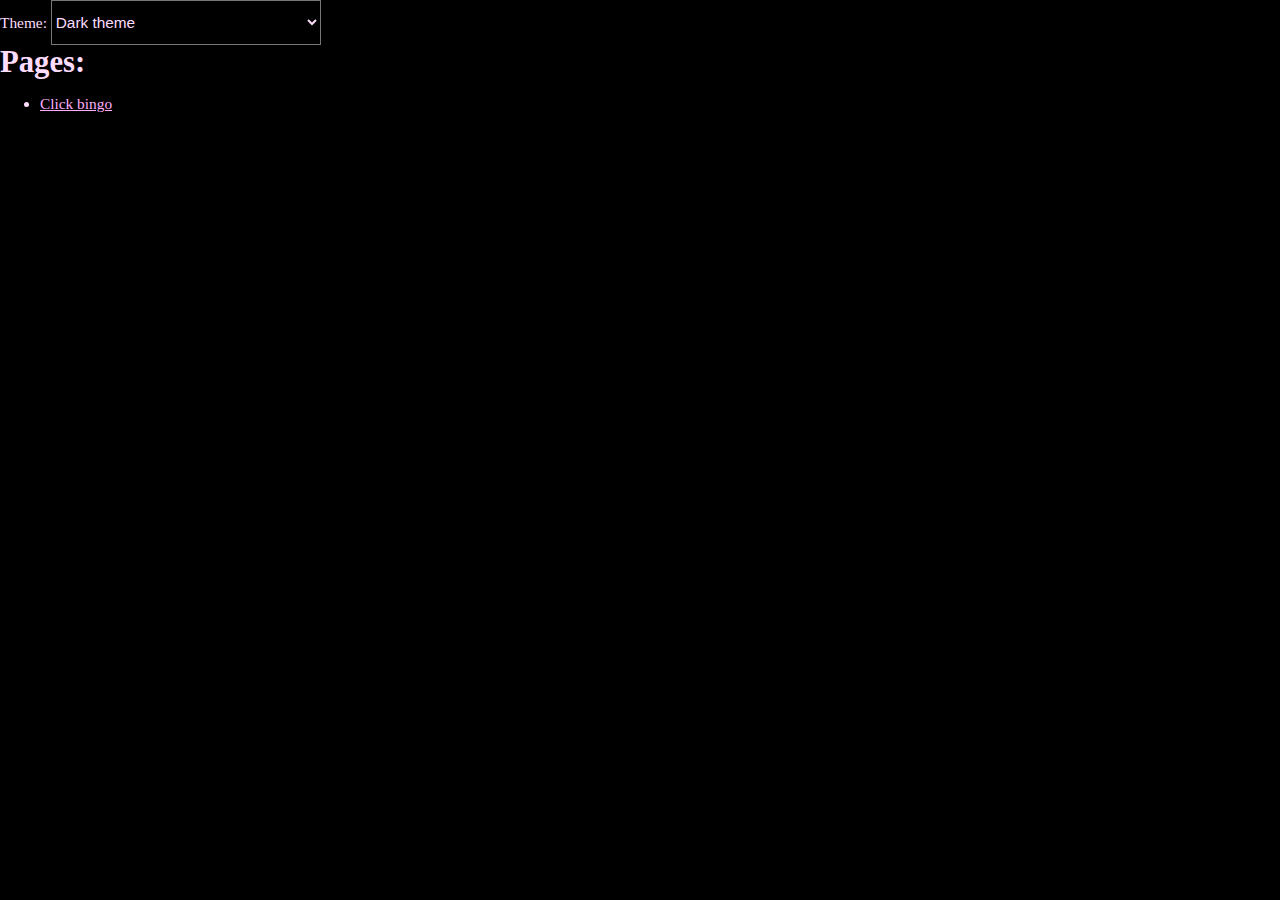
<file: index.html>
<!DOCTYPE html>
<html>
    <head>
        <script src="main_script.js"></script>
    </head>
<body>

    <label for="theme_select">Theme:</label>
    <select name="themes" id="theme_select" onchange="onThemeChange()">
        <option value="dark">Dark theme</option>
        <option value="light">Light theme</option>
        <option value="night">Night theme</option>
    </select>
    <h1>Pages:</h1>
    <ul>
        <li><a href="The Click/Click Bingo/bingo.html">Click bingo</a></li>
    </ul>

</body>
</html>
</file>
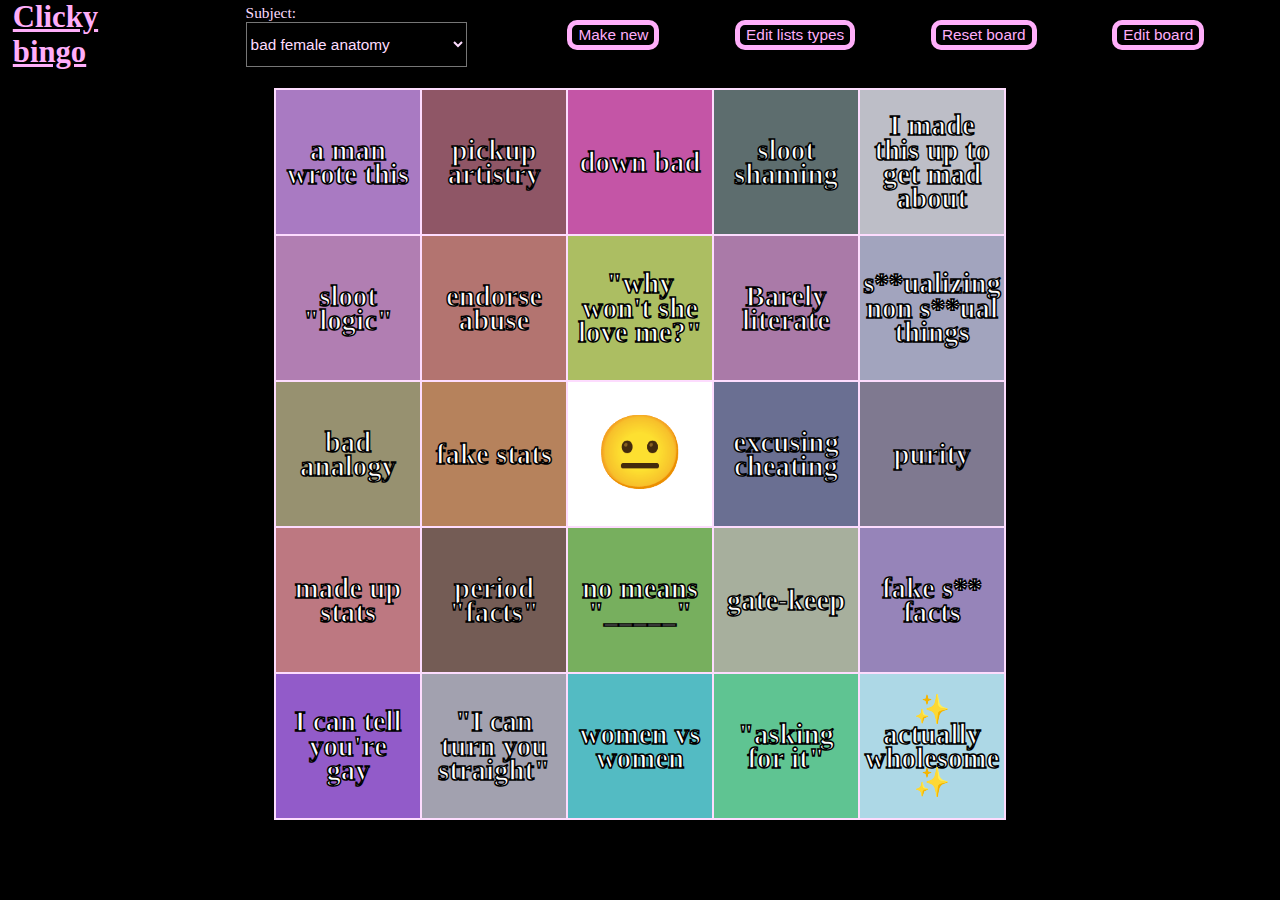
<file: The Click/Click Bingo/bingo.html>
<!DOCTYPE html>
<html>
    <head>
        <title>Clicky bingo</title>
        <link rel="icon" href="../Imgs/ico.png" type="image/x-icon">

        <script src="../../main_script.js"></script>

        <script src="../../Effects/Confetti/confetti.js"></script>
        <link rel="stylesheet" href="../../Effects/Confetti/confetti.css">

        <script src="bingo_values.js"></script>
        <script src="bingo.js"></script>
        <link rel="stylesheet" href="bingo.css">

        <script src="../../Effects/Pets/demon.js"></script>
    </head>
    <body>

        <div class="Header">
            <div class="Title">
                <a href="../../index.html"><h1>Clicky bingo</h1></a>
            </div>
            <div class="Items">
                <div>
                    <label for="bingo_type">Subject:</label>
                    <select name="type" id="bingo_type">
                    </select>
                </div>
                <button onclick="makeNewBoard()" id="remake_button">Make new</button>
                <button onclick="editTableTypeElements()" id="edit_list_button">Edit lists types</button>
                <button onclick="resetCurrentBoard()">Reset board</button>
                <button onclick="editBoard()" id="edit_button">Edit board</button>
                <button onclick="saveBoard()" id="save_button" hidden>Save board</button>
            </div>
        </div>
        <br/>

        <bingo></bingo>

        <confetti_body>
            <confetti style="top: 100%; left: 0;" dirx="-3" diry="-2" spread="25"></confetti> 
            <confetti style="top: 100%; left: 100%;" dirx="-3" diry="2" spread="25"></confetti> 
        </confetti_body>
    </body>
</html>
</file>
<file: Effects/Confetti/confetti.css>
.ConfettiBody{
    position: fixed;
    padding: 0;
    margin: 0;
    top: 0;
    left: 0;
    height: 100%;
    width: 100%;
    overflow: hidden;
    pointer-events: none;
}
.Confetti{
    position: absolute;
}

.Confetti div{
    position: absolute;
    height: 1.5vh;
    width: 3vh;
}
</file>
<file: The Click/Click Bingo/bingo.css>
body{
    height: 100vh;
    width: 100vw;
    padding: 0;
    margin: 0;
}
.ClickBingo{
    width: 100%;
    max-width: 100vw;
    display: flex;
    flex-flow: column;
    align-items: center;
}
.ClickBingo table{
    height: min(80vh, 95vw);
    width: min(80vh, 95vw);
    /*padding: 0 0 0 calc(100vw / 2 - 25vh / 2 - 20px);*/
    border-spacing: 0px;
    align-items: center;
    flex: 0 1 auto;
    flex-flow: column;
    align-items: center;
    border: 1px solid;
}
.ClickBingo table tbody{
    height: 100%;
    width: 100%;
}

.ClickBingo table tr{
    padding: 0;
    margin: 0;
}

.ClickBingo table tr td{
    border: 1px solid;
    margin: 0;
    padding: 10px;
    background-size: 100% 100%; 
    background-repeat: no-repeat;
    background-position: center center;
}

.ClickBingo table tr td div{
    aspect-ratio: 1 / 1;
    height: calc(min(80vh, 95vw) / 5 - 20px);
    width: calc(min(80vh, 95vw) / 5 - 20px);
    -webkit-user-select: none; /* Safari */        
    -moz-user-select: none; /* Firefox */
    -ms-user-select: none; /* IE10+/Edge */
    user-select: none; /* Standard */
    display: flex;
    justify-content: center;
    align-items: center;
}

.ClickBingo table tr td div ul{
    list-style-type: none;
    padding: 0;
    margin: 0;
    display: flex;
    justify-content: center;
    align-items: center;
}

.ClickBingo table tr td div ul li{
    position: absolute;
}

.ClickBingo table tr td div ul li div{
    aspect-ratio: 1 / 1;
    display: flex;
    justify-content: center;
    align-items: center;
    font-size: calc(min(80vh, 95vw) / 25);
    text-align: center;
    -webkit-text-stroke: calc(min(80vh, 95vw) / 500) rgb(0, 0, 0); /* width and color */
    color: rgb(255, 255, 255);
    font-weight: bold;
    font-family: 'Impact';
    /*font-family: 'Brush Script MT',cursive;*/
    line-height: 0.85;
}

.Circle {
  aspect-ratio: 1 / 1;
  background-color: #ff000060;
  border-radius: 50%;
  width: calc(min(80vh, 95vw) / 5 - 5px) !important;
  height: calc(min(80vh, 95vw) / 5 - 5px) !important;
}

textarea, input{
    width: 100%;
    padding: 0;
    margin: 0;
    -webkit-line-clamp: unset;
    resize: none;
}
</file>
